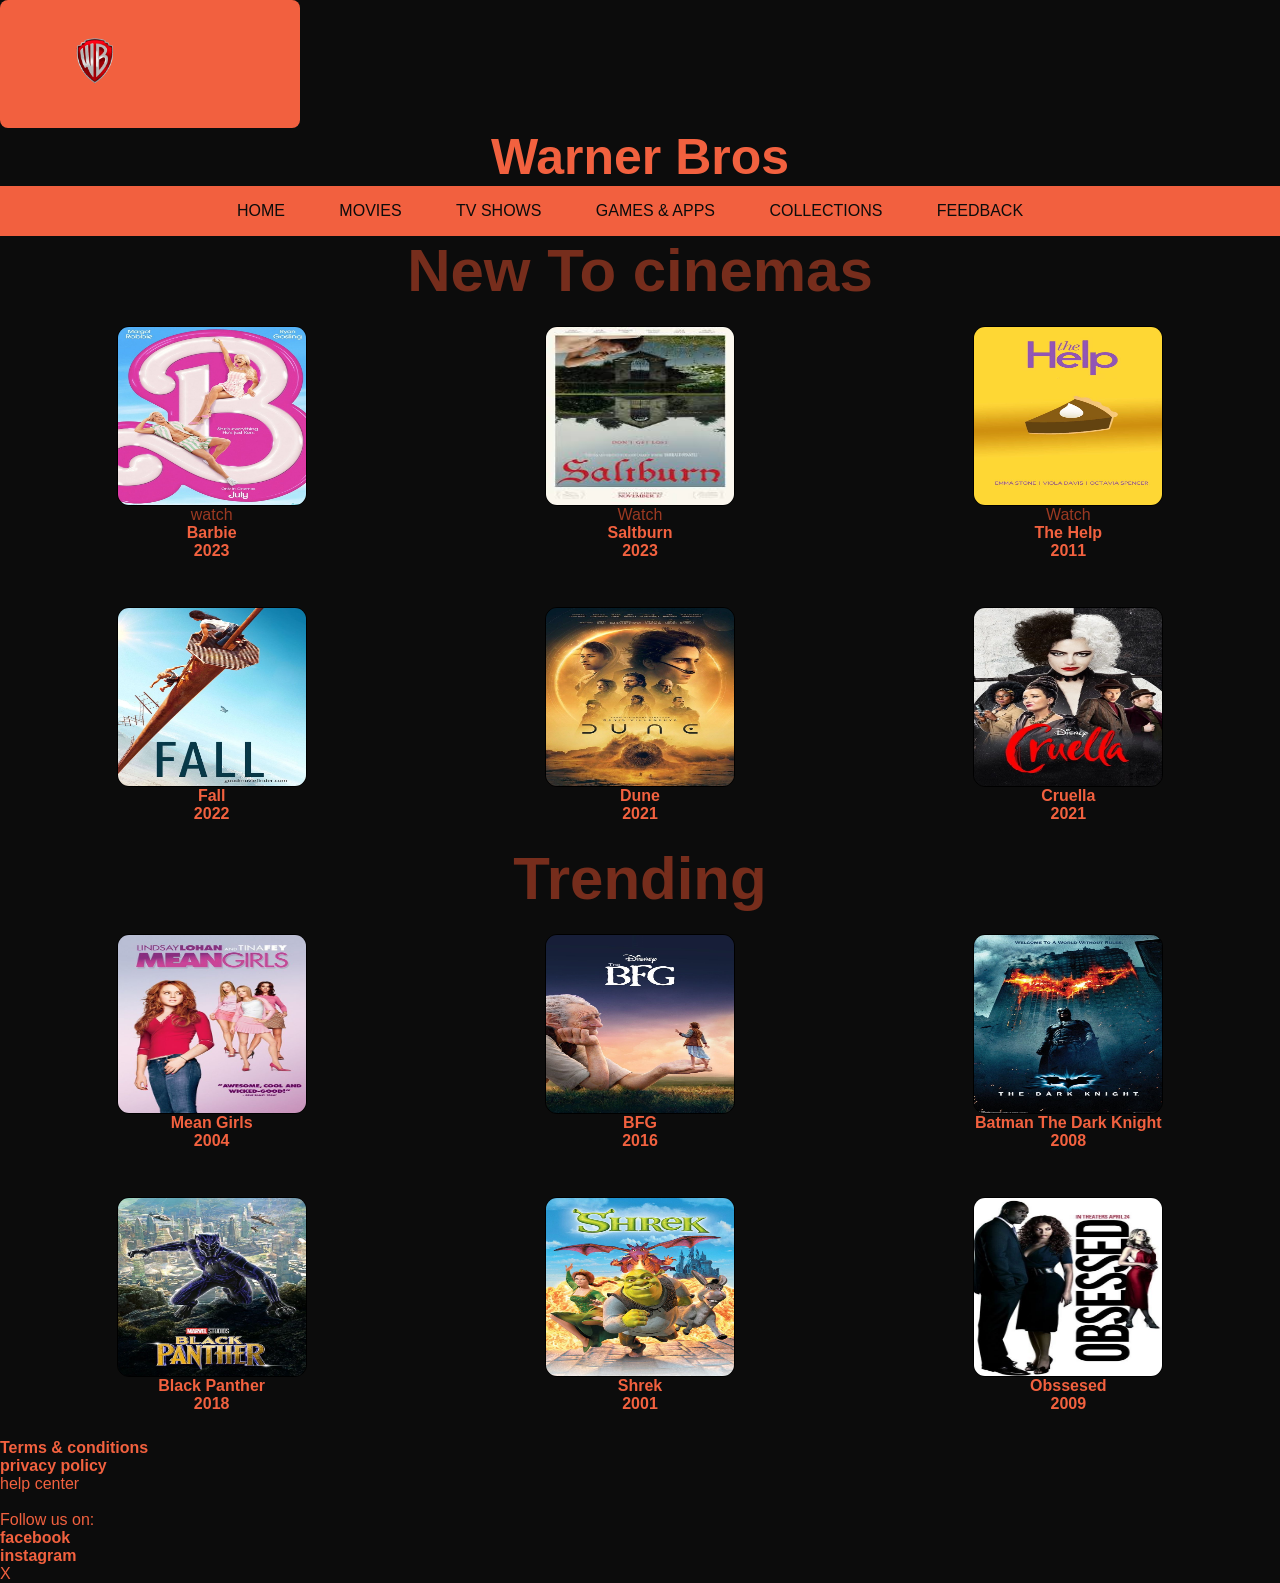
<file: index.html>
<!DOCTYPE html>
<html lang="en">
<head>
    <meta charset="UTF-8">
    <meta name="viewport" content="width=device-width, initial-scale=1.0">
    <title>Warner Bros</title>
    <link rel="stylesheet" href="style.css">
    <div class="container"><img src="logo.png" alt=""></div>

    <link rel="stylesheet" href="style.css">
    <link rel="stylesheet" href="movies.html">
    <link rel="stylesheet" href="TV Shows.html">
    <link rel="stylesheet" href="Collections.html">
    <link rel="stylesheet" href="Games & Apps.html">
    <link rel="stylesheet" href="feedback.html">
    
    <h1>Warner Bros</h1>
</head>

<body>
    
            <nav class="navbar">

                <ul>
                    <li><a class="home-link" href="index.html">Home</a></li>
                    <li><a href="movies.html">Movies</a></li>
                    <li><a href="TV Shows.html">TV Shows</a></li>
                    <li><a href="Games & Apps.html">Games & Apps</a></li>
                    <li><a href="collections.html">Collections</a></li>
                    <li><a href="feedback.html">Feedback</a></li>
                    <div class="topnav">
                    
                      </div>
                    </ul>
                 
            </nav>
    </nav>

        
            <h3>New To cinemas</h3>


    <div class="grid-container">
        <div class="item"> <img src="Barbie.jpeg" alt="item1">
            <a href="https://youtu.be/pBk4NYhWNMM?si=i7tSOVwApEMi_HCJ">watch</a>
        <p>Barbie</p>
        <p>2023</p>
        </div>
        <div class="item"><img src="saltburn.jpg" alt="item 2">
            <a href="https://youtu.be/lALMdJf6UUE?si=izhAtNOQgy4QYSl4">Watch</a>
        <p>Saltburn</p>
        <p>2023</p>
        </div>
        <div class="item"><img src="The Help.jpeg" alt="item 3">
            <a href="https://youtu.be/aT9eWGjLv6s?si=ZCyRlEGgyOQJ1Fo5">Watch</a>
        <p>The Help</p>
        <P>2011 </P>
        </div>
        <div class="item"><img src="Fall.jpeg" alt="item4">
        <p>Fall</p>
        <p>2022</p>
        </div>
        <div class="item"><img src="Dune.jpeg" alt="item 5">
        <p>Dune</p>
        <p>2021</p>
        </div>
        <div class="item"><img src="Cruella.jpeg" alt="item 6">
        <p>Cruella</p>
        <p>2021</p>
        </div>
        </div>
        

    <div class="text-container">
        <h3>Trending</h3>
    </div>
    
    <div class="grid-container"</div>
        <div class="item"> <img src="Mean Girls.jpeg" alt="item1">
        <p>Mean Girls</p>
        <p>2004</p>
        </div>
        <div class="item"><img src="BFG.jpeg" alt="item 2">
        <p>BFG</p>
        <p>2016</p>
        </div>
        <div class="item"><img src="Batman.jpeg" alt="item 3">
        <p>Batman The Dark Knight</p>
        <P>2008 </P>
        </div>
        <div class="item"><img src="Black Panther.jpeg" alt="item4">
        <p>Black Panther</p>
        <p>2018</p>
        </div>
        <div class="item"><img src="Shrek.jpeg" alt="item 5">
        <p>Shrek</p>
        <p>2001</p>
        </div>
        <div class="item"><img src="Obssesed.jpeg" alt="otem 6">
            <p> Obssesed</p>
            <p>2009</p>
        </div>

        <footer style="width: 100%;">
            <div class="btn" >
                  <a href="https://www.wbdprivacy.com/policycenter/b2c/en-eme/" style="color: #f2613f ; align-items: center;"><p>Terms & conditions</p></a>
                  <a href="https://www.wbdprivacy.com" style="color: #f2613f; align-items: center;"><p>privacy policy</p></a>
                  <a href="" style="color: #f2613f; align-items: center;"> help center</a>
            </div>
            <br style="color: lightslategray;">
            <div class="social media" style="color: #f2613f; align-items: center;"> Follow us on:
<a href="https://www.google.com/url?sa=t&rct=j&q=&esrc=s&source=web&cd=&cad=rja&uact=8&ved=2ahUKEwjrj6jpjoWGAxVBgP0HHc9TAMUQFnoECBAQAQ&url=https%3A%2F%2Fwww.facebook.com%2FWarnerBrosPicturesLatinoamerica%2F&usg=AOvVaw3shBjLH7nqwBtrXY-Ae-P9&opi=89978449" style="color: #f2613f; align-items: center;"><p>facebook</p></a>
<a href="https://www.google.com/url?sa=t&rct=j&q=&esrc=s&source=web&cd=&cad=rja&uact=8&ved=2ahUKEwj29cvGlYWGAxU4gf0HHacQCMwQFnoECA4QAQ&url=https%3A%2F%2Fwww.instagram.com%2Fwbpictures%2F&usg=AOvVaw3rF8lFg7tAyJexjXTu7B0i&opi=89978449" style="color: #f2613f; align-items: center;"><p>instagram</p></a>
<a href=https://www.google.com/url?sa=t&rct=j&q=&esrc=s&source=web&cd=&cad=rja&uact=8&ved=2ahUKEwil4sqSloWGAxVs9bsIHWOtCc0QFnoECBAQAQ&url=https%3A%2F%2Ftwitter.com%2Fwbpictures&usg=AOvVaw0EN2awBS__8X3K7dKu_oXT&opi=89978449"" style="color: #f2613f; align-items: center;">X</a>
            </div>
        </footer>

        
</body>
</html>
</file>
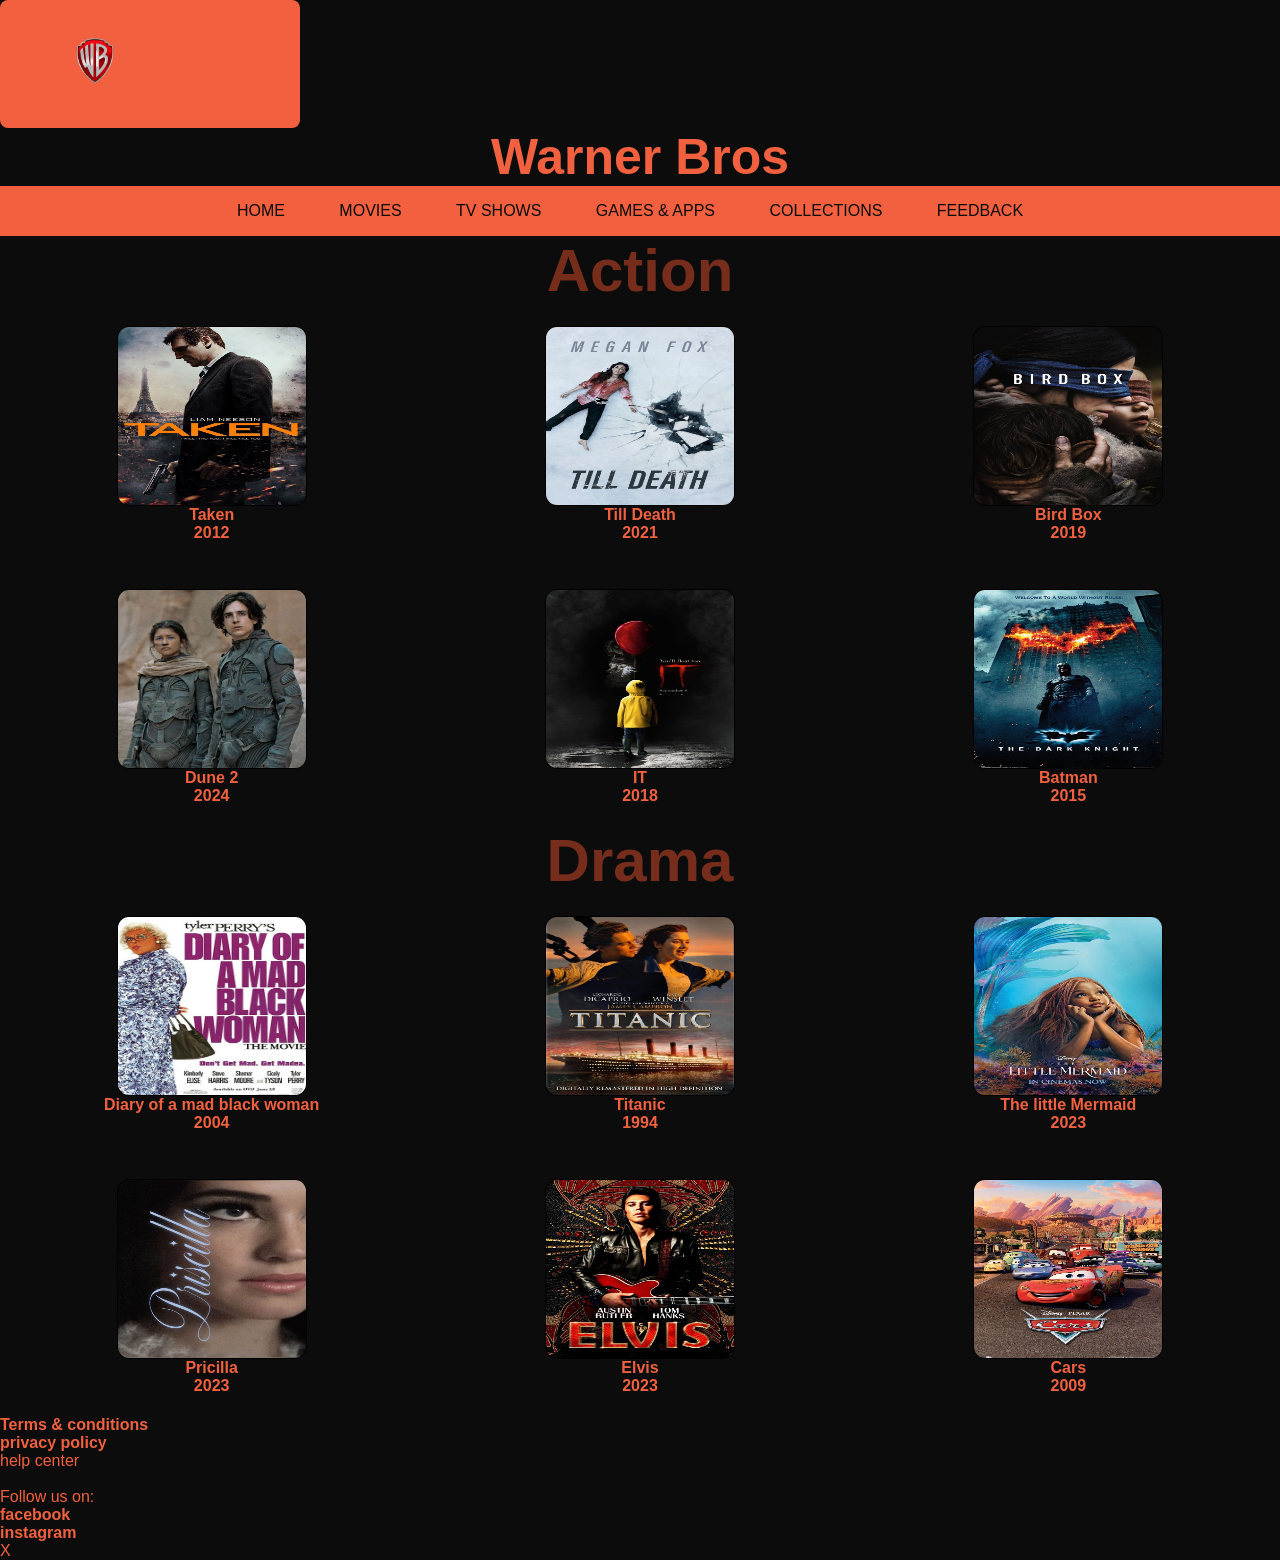
<file: Collections.html>
<!DOCTYPE html>
<html lang="en">
<head>
    <meta charset="UTF-8">
    <meta name="viewport" content="width=device-width, initial-scale=1.0">
    <title>Collections</title>
    <link rel="stylesheet" href="style.css">
    <link rel="stylesheet" href="index.html">
    <link rel="stylesheet" href="Games & Apps.html">
    <link rel="stylesheet" href="feedback.html">
    <link rel="stylesheet" href="movies.html">
    <link rel="stylesheet" href="TV Shows.html">

    <div class="container"><img src="logo.png" alt=""></div>

    <h1>Warner Bros</h1>
    <nav class="navbar">
        <ul>
            <li><a href="index.html">Home</a></li>
            <li><a href="movies.html">Movies</a></li>
            <li><a href="TV Shows.html">TV Shows</a></li>
            <li><a href="Games & Apps.html">Games & Apps</a></li>
            <li><a href="collections.html">Collections</a></li>
            <li><a href="feedback.html">Feedback</a></li>
            <div class="topnav">
                
              </div>
            </ul>
    </nav>

</head>
<body>
    <h3>
        Action
    </h3>
    <div class="grid-container"

    <div class="grid-container">
        <div class="item"> <img src="Taken.jpeg" alt="item1">
        <p>Taken</p>
        <p>2012</p>
        </div>
        <div class="item"><img src="Till Death.jpeg" alt="item 2">
        <p>Till Death</p>
        <p>2021</p>
        </div>
        <div class="item"><img src="Bird Box.jpeg" alt="item 3">
        <p>Bird Box</p>
        <P>2019</P>
        </div>
        <div class="item"><img src="Dune 2.jpeg" alt="item4">
        <p>Dune 2</p>
        <p>2024</p>
        </div>
        <div class="item"><img src="IT.jpeg" alt="item 5">
        <p>IT</p>
        <p>2018</p>
        </div>
        <div class="item"><img src="Batman.jpeg" alt="item 6">
        <p>Batman</p>
        <p>2015</p>
        </div>
</div>


        <h3>
            Drama
        </h3>
        
        <div class="grid-container">
            <div class="item"> <img src="Diary of a mad black woman.jpeg" alt="item1">
            <p>Diary of a mad black woman</p>
            <p>2004</p>
            </div>
            <div class="item"><img src="Titanic.jpeg" alt="item 2">
            <p>Titanic</p>
            <p>1994</p>
            </div>
            <div class="item"><img src="The little Mermaid.jpeg" alt="item 3">
            <p>The little Mermaid</p>
            <P>2023</P>
            </div>
            <div class="item"><img src="pricilla.jpeg" alt="item4">
            <p>Pricilla</p>
            <p>2023</p>
            </div>
            <div class="item"><img src="Elvis.jpeg" alt="item 5">
            <p>Elvis</p>
            <p>2023</p>
            </div>
            <div class="item"><img src="Cars.jpeg"  alt="item 6">
            <p>Cars</p>
            <p>2009</p>
            </div>
    </div>
    
    <footer style="width: 100%;">
        <div class="btn" >
              <a href="https://www.wbdprivacy.com/policycenter/b2c/en-eme/" style="color: #f2613f ; align-items: center;"><p>Terms & conditions</p></a>
              <a href="https://www.wbdprivacy.com" style="color: #f2613f; align-items: center;"><p>privacy policy</p></a>
              <a href="" style="color: #f2613f; align-items: center;"> help center</a>
        </div>
        <br style="color: lightslategray;">
        <div class="social media" style="color: #f2613f; align-items: center;"> Follow us on:
<a href="https://www.google.com/url?sa=t&rct=j&q=&esrc=s&source=web&cd=&cad=rja&uact=8&ved=2ahUKEwjrj6jpjoWGAxVBgP0HHc9TAMUQFnoECBAQAQ&url=https%3A%2F%2Fwww.facebook.com%2FWarnerBrosPicturesLatinoamerica%2F&usg=AOvVaw3shBjLH7nqwBtrXY-Ae-P9&opi=89978449" style="color: #f2613f; align-items: center;"><p>facebook</p></a>
<a href="https://www.google.com/url?sa=t&rct=j&q=&esrc=s&source=web&cd=&cad=rja&uact=8&ved=2ahUKEwj29cvGlYWGAxU4gf0HHacQCMwQFnoECA4QAQ&url=https%3A%2F%2Fwww.instagram.com%2Fwbpictures%2F&usg=AOvVaw3rF8lFg7tAyJexjXTu7B0i&opi=89978449" style="color: #f2613f; align-items: center;"><p>instagram</p></a>
<a href=https://www.google.com/url?sa=t&rct=j&q=&esrc=s&source=web&cd=&cad=rja&uact=8&ved=2ahUKEwil4sqSloWGAxVs9bsIHWOtCc0QFnoECBAQAQ&url=https%3A%2F%2Ftwitter.com%2Fwbpictures&usg=AOvVaw0EN2awBS__8X3K7dKu_oXT&opi=89978449"" style="color: #f2613f; align-items: center;">X</a>
        </div>
    </footer>


</body>
</html>
</file>
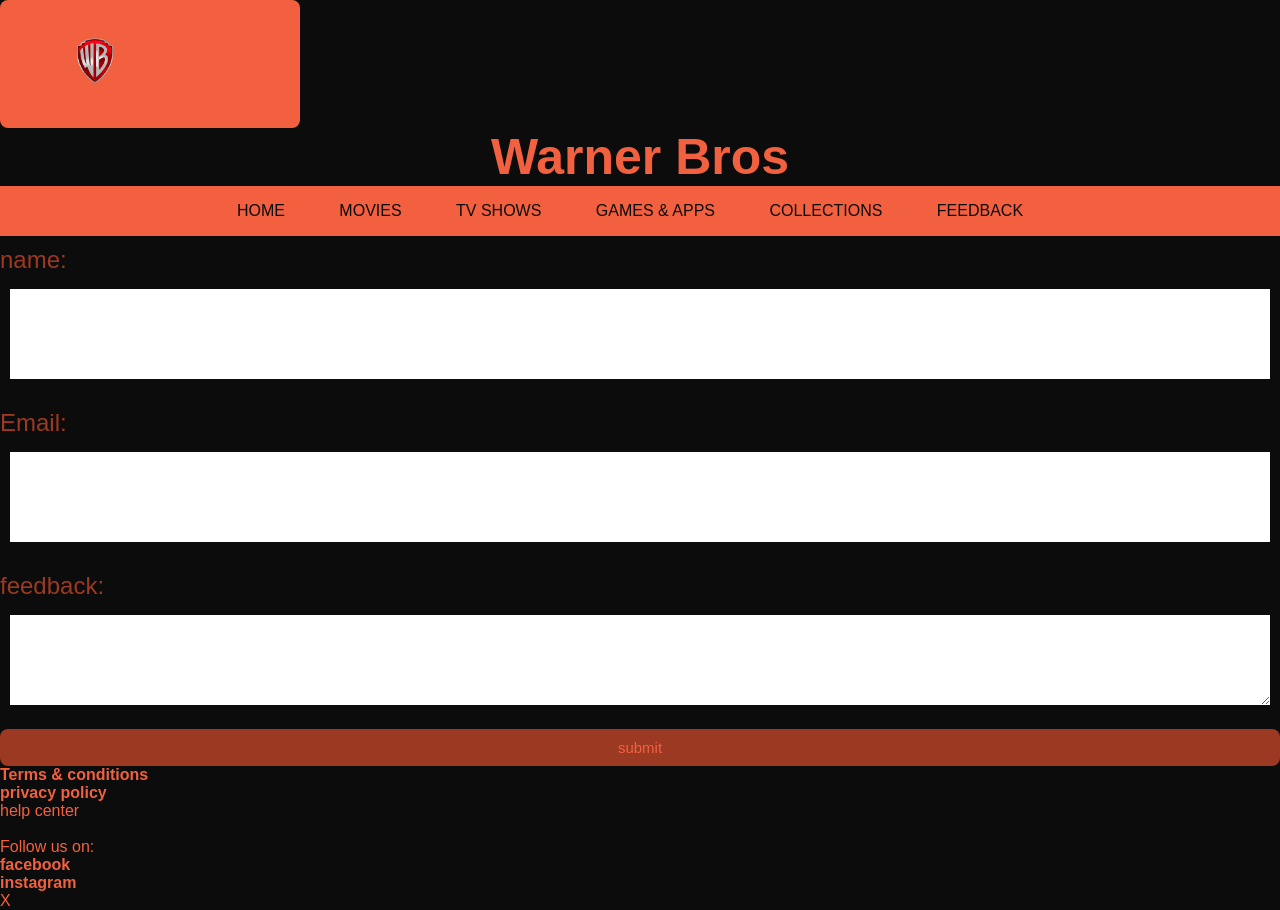
<file: feedback.html>
<!DOCTYPE html>
<html lang="en">
<head>
    <meta charset="UTF-8">
    <meta name="viewport" content="width=device-width, initial-scale=1.0">
    <title>Feedback</title>
    <link rel="stylesheet" href="style.css">
    <link rel="stylesheet" href="TV Shows.html">
    <link rel="stylesheet" href="Games & Apps.html">
    <link rel="stylesheet" href="index.html">
    <link rel="stylesheet" href="movies.html">
    <link rel="stylesheet" href="Collections.html">

    <div class="container"><img src="logo.png" alt=""></div>
    <h1>Warner Bros</h1>

</head>
<body>
 
    <nav class="navbar">
        <ul>
            <li><a href="index.html">Home</a></li>
            <li><a href="movies.html">Movies</a></li>
            <li><a href="TV Shows.html">TV Shows</a></li>
            <li><a href="Games & Apps.html">Games & Apps</a></li>
            <li><a href="collections.html">Collections</a></li>
            <li><a href="feedback.html">Feedback</a></li>
            <div class="topnav">
                
              </div>
        </ul>
    </nav>
 

    <div class="container>
<h1>Feedback form</h1>
<form id="feedback form">
    <label for="name">name:</label>
    <input type="text" id="name" name="name"required>
    <label for="Email">Email:</label>
    <input type="email" id="email" name="email" required>
    <label for="feedback">feedback:</label>
    <textarea id="feedback" name="feedback" rows="4" required></textarea>
    <button type="submit">submit</button>
</form>
    <div id="thankyoumessage" class="hidden">
        <h2>Thank you for your Feedback!!</h2>
    </div>
    </div>
    <script src="script.js"></script>

    <footer style="width: 100%;">
        <div class="btn" >
              <a href="https://www.wbdprivacy.com/policycenter/b2c/en-eme/" style="color: #f2613f ; align-items: center;"><p>Terms & conditions</p></a>
              <a href="https://www.wbdprivacy.com" style="color: #f2613f; align-items: center;"><p>privacy policy</p></a>
              <a href="" style="color: #f2613f; align-items: center;"> help center</a>
        </div>
        <br style="color: lightslategray;">
        <div class="social media" style="color: #f2613f; align-items: center;"> Follow us on:
<a href="https://www.google.com/url?sa=t&rct=j&q=&esrc=s&source=web&cd=&cad=rja&uact=8&ved=2ahUKEwjrj6jpjoWGAxVBgP0HHc9TAMUQFnoECBAQAQ&url=https%3A%2F%2Fwww.facebook.com%2FWarnerBrosPicturesLatinoamerica%2F&usg=AOvVaw3shBjLH7nqwBtrXY-Ae-P9&opi=89978449" style="color: #f2613f; align-items: center;"><p>facebook</p></a>
<a href="https://www.google.com/url?sa=t&rct=j&q=&esrc=s&source=web&cd=&cad=rja&uact=8&ved=2ahUKEwj29cvGlYWGAxU4gf0HHacQCMwQFnoECA4QAQ&url=https%3A%2F%2Fwww.instagram.com%2Fwbpictures%2F&usg=AOvVaw3rF8lFg7tAyJexjXTu7B0i&opi=89978449" style="color: #f2613f; align-items: center;"><p>instagram</p></a>
<a href=https://www.google.com/url?sa=t&rct=j&q=&esrc=s&source=web&cd=&cad=rja&uact=8&ved=2ahUKEwil4sqSloWGAxVs9bsIHWOtCc0QFnoECBAQAQ&url=https%3A%2F%2Ftwitter.com%2Fwbpictures&usg=AOvVaw0EN2awBS__8X3K7dKu_oXT&opi=89978449"" style="color: #f2613f; align-items: center;">X</a>
        </div>
    </footer>


</body>
</html>
</file>
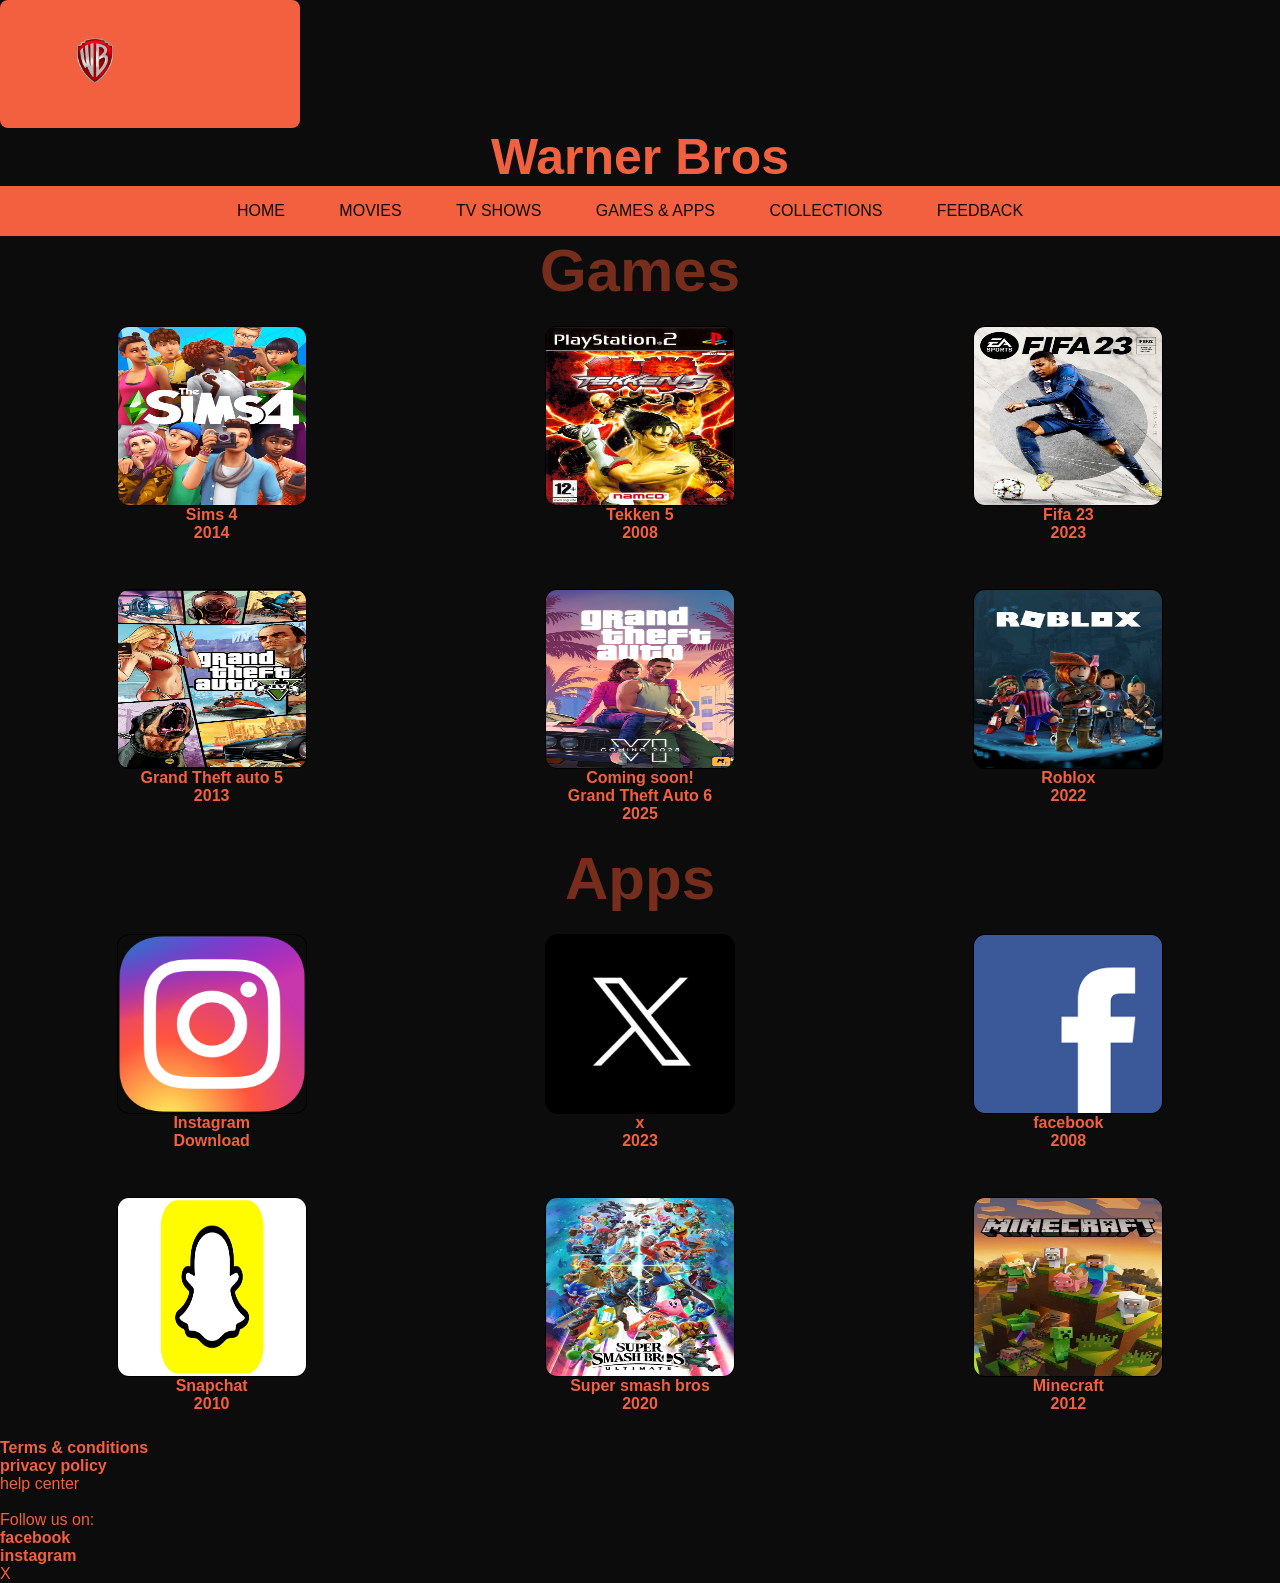
<file: Games & Apps.html>
<!DOCTYPE html>
<html lang="en">
<head>
    <meta charset="UTF-8">
    <meta name="viewport" content="width=device-width, initial-scale=1.0">
    <title>Games & Apps</title>
    <div class="container"><img src="logo.png" alt=""></div>
    
    <h1>Warner Bros</h1>
</head>
<link rel="stylesheet" href="style.css">
<link rel="stylesheet" href="index.html">
<link rel="stylesheet" href="feedback.html">
<link rel="stylesheet" href="Collections.html">
<link rel="stylesheet" href="movies.html">
<link rel="stylesheet" href="TV Shows.html">
<body>
    
    <nav class="navbar">
        <ul>
            <li><a href="index.html">Home</a></li>
            <li><a href="movies.html">Movies</a></li>
            <li><a href="TV Shows.html">TV Shows</a></li>
            <li><a href="Games & Apps.html">Games & Apps</a></li>
            <li><a href="collections.html">Collections</a></li>
            <li><a href="feedback.html">Feedback</a></li>
            <div class="topnav">
                
              </div>
        </ul>
    </nav>

        
            <h3>Games</h3>


    <div class="grid-container">
        <div class="item"> <img src="Sims 4.jpeg" alt="item1">
        <p>Sims 4</p>
        <p>2014</p>
        </div>
        <div class="item"><img src="Tekken 5.jpeg" alt="item 2">
        <p>Tekken 5</p>
        <p>2008</p>
        </div>
        <div class="item"><img src="Fifa 23.jpeg" alt="item 3">
        <p>Fifa 23</p>
        <P>2023 </P>
        </div>
        <div class="item"><img src="Grand Theft Auto 5.jpeg" alt="item4">
        <p>Grand Theft auto 5</p>
        <p>2013</p>
        </div>
        <div class="item"><img src="Grand Theft Auto 6.jpeg" alt="item 5">
            <p>Coming soon!</p>
        <p>Grand Theft Auto 6</p>
        <p>2025</p>
        </div>
        <div class="item"><img src="Roblox.jpeg" alt="item 6">
        <p>Roblox</p>
        <p>2022</p>
        </div>
        </div>
        

    <div class="text-container">
        <h3>Apps</h3>
    </div>
    
    <div class="grid-container"</div>
        <div class="item"> <img src="Instagram logo.webp" alt="item1">
        <p>Instagram</p>
        <p>Download</p>
        </div>
        <div class="item"><img src="x-logo.webp" alt="item 2">
        <p>x</p>
        <p>2023</p>
        </div>
        <div class="item"><img src="facebook logo.png" alt="item 3">
        <p>facebook</p>
        <P>2008 </P>
        </div>
        <div class="item"><img src="Snapchat-logo.jpg" alt="item4">
        <p>Snapchat</p>
        <p>2010</p>
        </div>
        <div class="item"><img src="Super smash Bros.jpeg" alt="item 5">
        <p>Super smash bros</p>
        <p>2020</p>
        </div>
        <div class="item"><img src="Minecraft.jpeg" alt="otem 6">
            <p> Minecraft</p>
            <p>2012</p>
        </div>

        <footer style="width: 100%;">
            <div class="btn" >
                  <a href="https://www.wbdprivacy.com/policycenter/b2c/en-eme/" style="color: #f2613f ; align-items: center;"><p>Terms & conditions</p></a>
                  <a href="https://www.wbdprivacy.com" style="color: #f2613f; align-items: center;"><p>privacy policy</p></a>
                  <a href="" style="color: #f2613f; align-items: center;"> help center</a>
            </div>
            <br style="color: lightslategray;">
            <div class="social media" style="color: #f2613f; align-items: center;"> Follow us on:
<a href="https://www.google.com/url?sa=t&rct=j&q=&esrc=s&source=web&cd=&cad=rja&uact=8&ved=2ahUKEwjrj6jpjoWGAxVBgP0HHc9TAMUQFnoECBAQAQ&url=https%3A%2F%2Fwww.facebook.com%2FWarnerBrosPicturesLatinoamerica%2F&usg=AOvVaw3shBjLH7nqwBtrXY-Ae-P9&opi=89978449" style="color: #f2613f; align-items: center;"><p>facebook</p></a>
<a href="https://www.google.com/url?sa=t&rct=j&q=&esrc=s&source=web&cd=&cad=rja&uact=8&ved=2ahUKEwj29cvGlYWGAxU4gf0HHacQCMwQFnoECA4QAQ&url=https%3A%2F%2Fwww.instagram.com%2Fwbpictures%2F&usg=AOvVaw3rF8lFg7tAyJexjXTu7B0i&opi=89978449" style="color: #f2613f; align-items: center;"><p>instagram</p></a>
<a href=https://www.google.com/url?sa=t&rct=j&q=&esrc=s&source=web&cd=&cad=rja&uact=8&ved=2ahUKEwil4sqSloWGAxVs9bsIHWOtCc0QFnoECBAQAQ&url=https%3A%2F%2Ftwitter.com%2Fwbpictures&usg=AOvVaw0EN2awBS__8X3K7dKu_oXT&opi=89978449"" style="color: #f2613f; align-items: center;">X</a>
            </div>
        </footer>


</body>
</html>
</file>
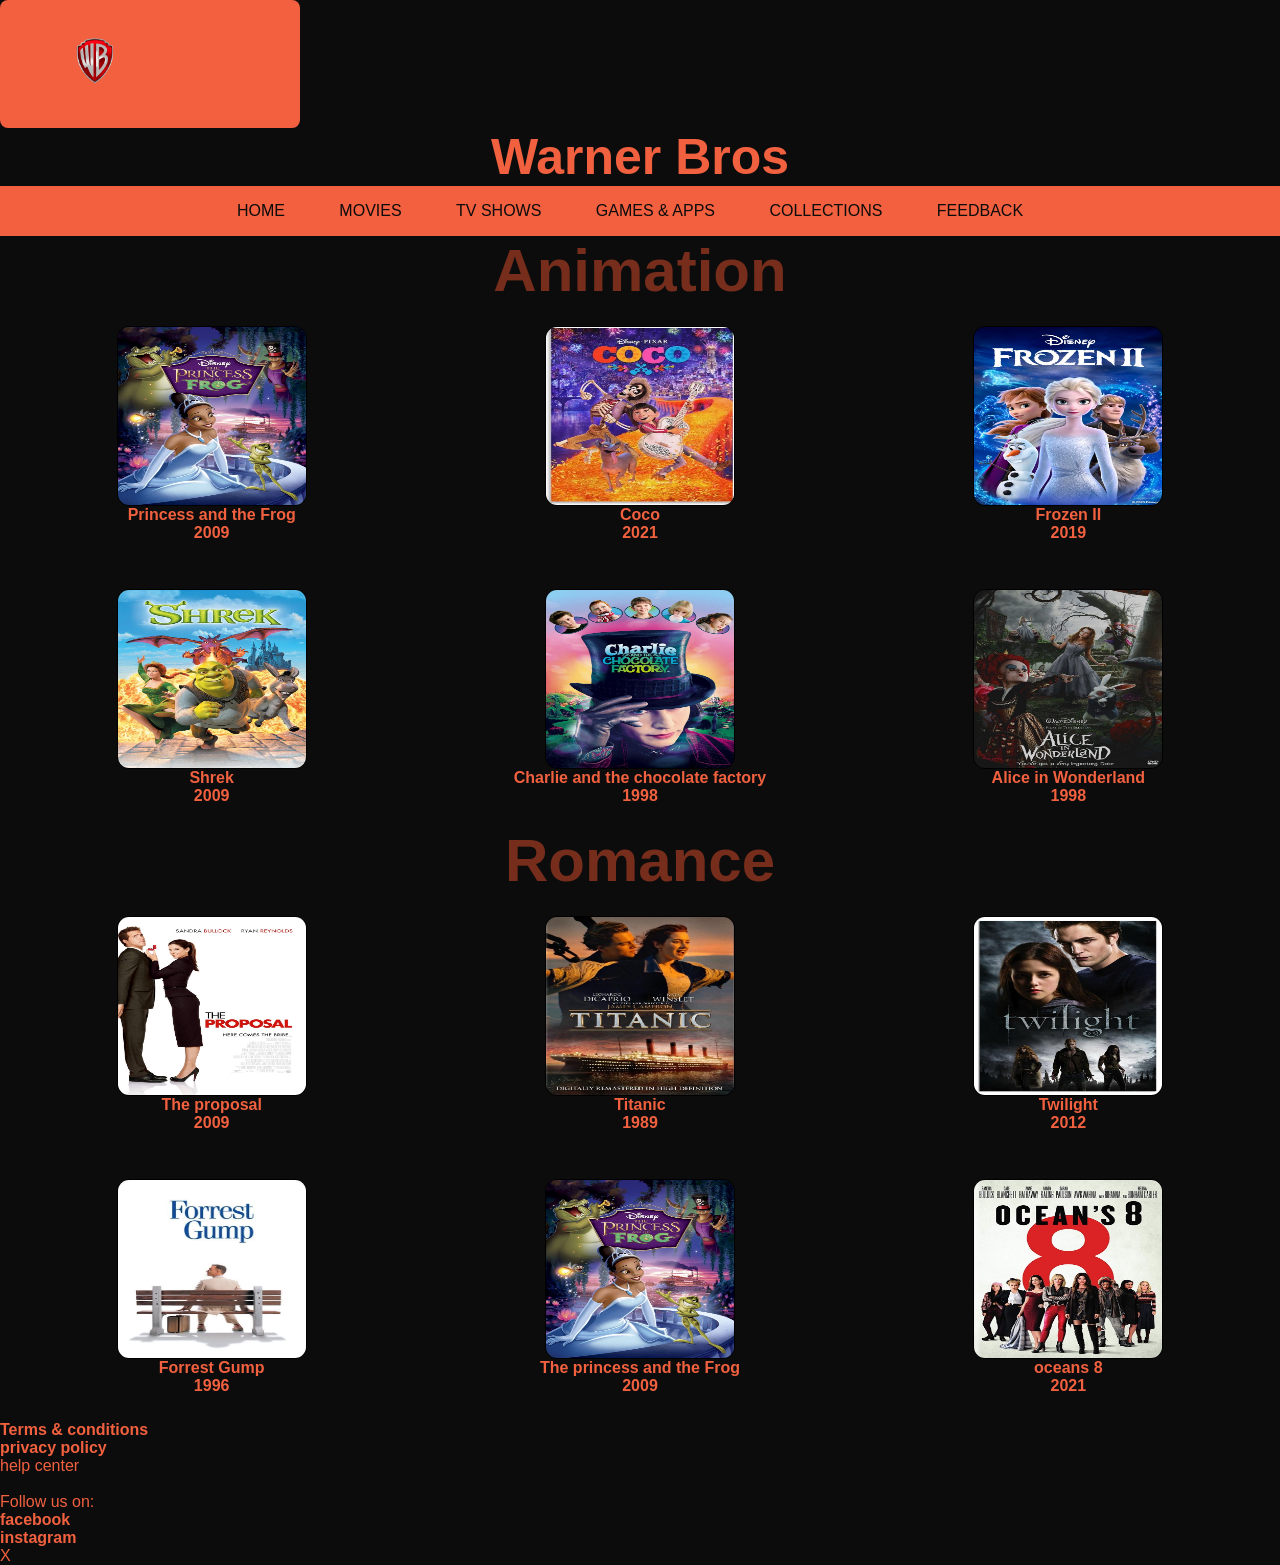
<file: movies.html>
<!DOCTYPE html>
<html lang="en">
<head>
    <meta charset="UTF-8">
    <meta name="viewport" content="width=device-width, initial-scale=1.0">
    <title>Movies</title>

    <link rel="stylesheet" href="style.css">
    <link rel="stylesheet" href="TV Shows.html">
    <link rel="stylesheet" href="Collections.html">
    <link rel="stylesheet" href="feedback.html">
    <link rel="stylesheet" href="index.html">

    <div class="container"><img src="logo.png" alt=""></div>

    <h1>Warner Bros</h1>
    
</head>
<body>
    
    <nav class="navbar">
        <ul>
            <li><a href="index.html">Home</a></li>
            <li><a href="movies.html">Movies</a></li>
            <li><a href="TV Shows.html">TV Shows</a></li>
            <li><a href="Games & Apps.html">Games & Apps</a></li>
            <li><a href="collections.html">Collections</a></li>
            <li><a href="feedback.html">Feedback</a></li>
            <div class="topnav">
            
              </div>
            </ul>
    </nav>
</nav>

    <h3>
        Animation
    </h3>
    <div class="grid-container">
        <div class="item"> <img src="The Princess and the Frog.jpeg" alt="item1">
        <p>Princess and the Frog</p>
        <p>2009</p>
        </div>
        <div class="item"><img src="coco.jpg" alt="item 2">
        <p>Coco</p>
        <p>2021</p>
        </div>
        <div class="item"><img src="Frozen II.jpeg" alt="item 3">
        <p>Frozen II</p>
        <P>2019</P>
        </div>
        <div class="item"><img src="Shrek.jpeg" alt="item4">
        <p>Shrek</p>
        <p>2009</p>
        </div>
        <div class="item"><img src="Charlie and the chocolate factory.jpeg" alt="item 5">
        <p>Charlie and the chocolate factory</p>
        <p>1998</p>
        </div>
        <div class="item"><img src="Alice in Wonderland.jpeg" alt="item 6">
        <p>Alice in Wonderland</p>
        <p>1998</p>
        </div>
</div>
        <h3>
            Romance
        </h3>
        <div class="grid-container"</div>
            <div class="item"> <img src="The Proposal.jpeg" alt="item1">
            <p>The proposal</p>
            <p>2009</p>
            </div>
            <div class="item"><img src="Titanic.jpeg" alt="item 2">
            <p>Titanic</p>
            <p>1989</p>
            </div>
            <div class="item"><img src="Twilight.jpeg" alt="item 3">
            <p>Twilight</p>
            <P>2012 </P>
            </div>
            <div class="item"><img src="Forrest Gump.jpeg" alt="item4">
            <p>Forrest Gump</p>
            <p>1996</p>
            </div>
            <div class="item"><img src="The Princess and the Frog.jpeg" alt="item 5">
            <p>The princess and the Frog</p>
            <p>2009</p>
            </div>
            <div class="item"><img src="Ocean's 8.jpeg" alt="item 6">
            <p>oceans 8</p>
            <p>2021</p>
            </div>

            <footer>
                <div class="btn" >
                      <a href="https://www.wbdprivacy.com/policycenter/b2c/en-eme/" style="color: #f2613f ; align-items: center;"><p>Terms & conditions</p></a>
                      <a href="https://www.wbdprivacy.com" style="color: #f2613f; align-items: center;"><p>privacy policy</p></a>
                      <a href="" style="color: #f2613f; align-items: center;"> help center</a>
                </div>
                <br style="color: lightslategray;">
                <div class="social media" style="color: #f2613f; align-items: center;"> Follow us on:
    <a href="https://www.google.com/url?sa=t&rct=j&q=&esrc=s&source=web&cd=&cad=rja&uact=8&ved=2ahUKEwjrj6jpjoWGAxVBgP0HHc9TAMUQFnoECBAQAQ&url=https%3A%2F%2Fwww.facebook.com%2FWarnerBrosPicturesLatinoamerica%2F&usg=AOvVaw3shBjLH7nqwBtrXY-Ae-P9&opi=89978449" style="color: #f2613f; align-items: center;"><p>facebook</p></a>
    <a href="https://www.google.com/url?sa=t&rct=j&q=&esrc=s&source=web&cd=&cad=rja&uact=8&ved=2ahUKEwj29cvGlYWGAxU4gf0HHacQCMwQFnoECA4QAQ&url=https%3A%2F%2Fwww.instagram.com%2Fwbpictures%2F&usg=AOvVaw3rF8lFg7tAyJexjXTu7B0i&opi=89978449" style="color: #f2613f; align-items: center;"><p>instagram</p></a>
    <a href=https://www.google.com/url?sa=t&rct=j&q=&esrc=s&source=web&cd=&cad=rja&uact=8&ved=2ahUKEwil4sqSloWGAxVs9bsIHWOtCc0QFnoECBAQAQ&url=https%3A%2F%2Ftwitter.com%2Fwbpictures&usg=AOvVaw0EN2awBS__8X3K7dKu_oXT&opi=89978449"" style="color: #f2613f; align-items: center;">X</a>
                </div>
            </footer>
    

</body>
</html>
</file>
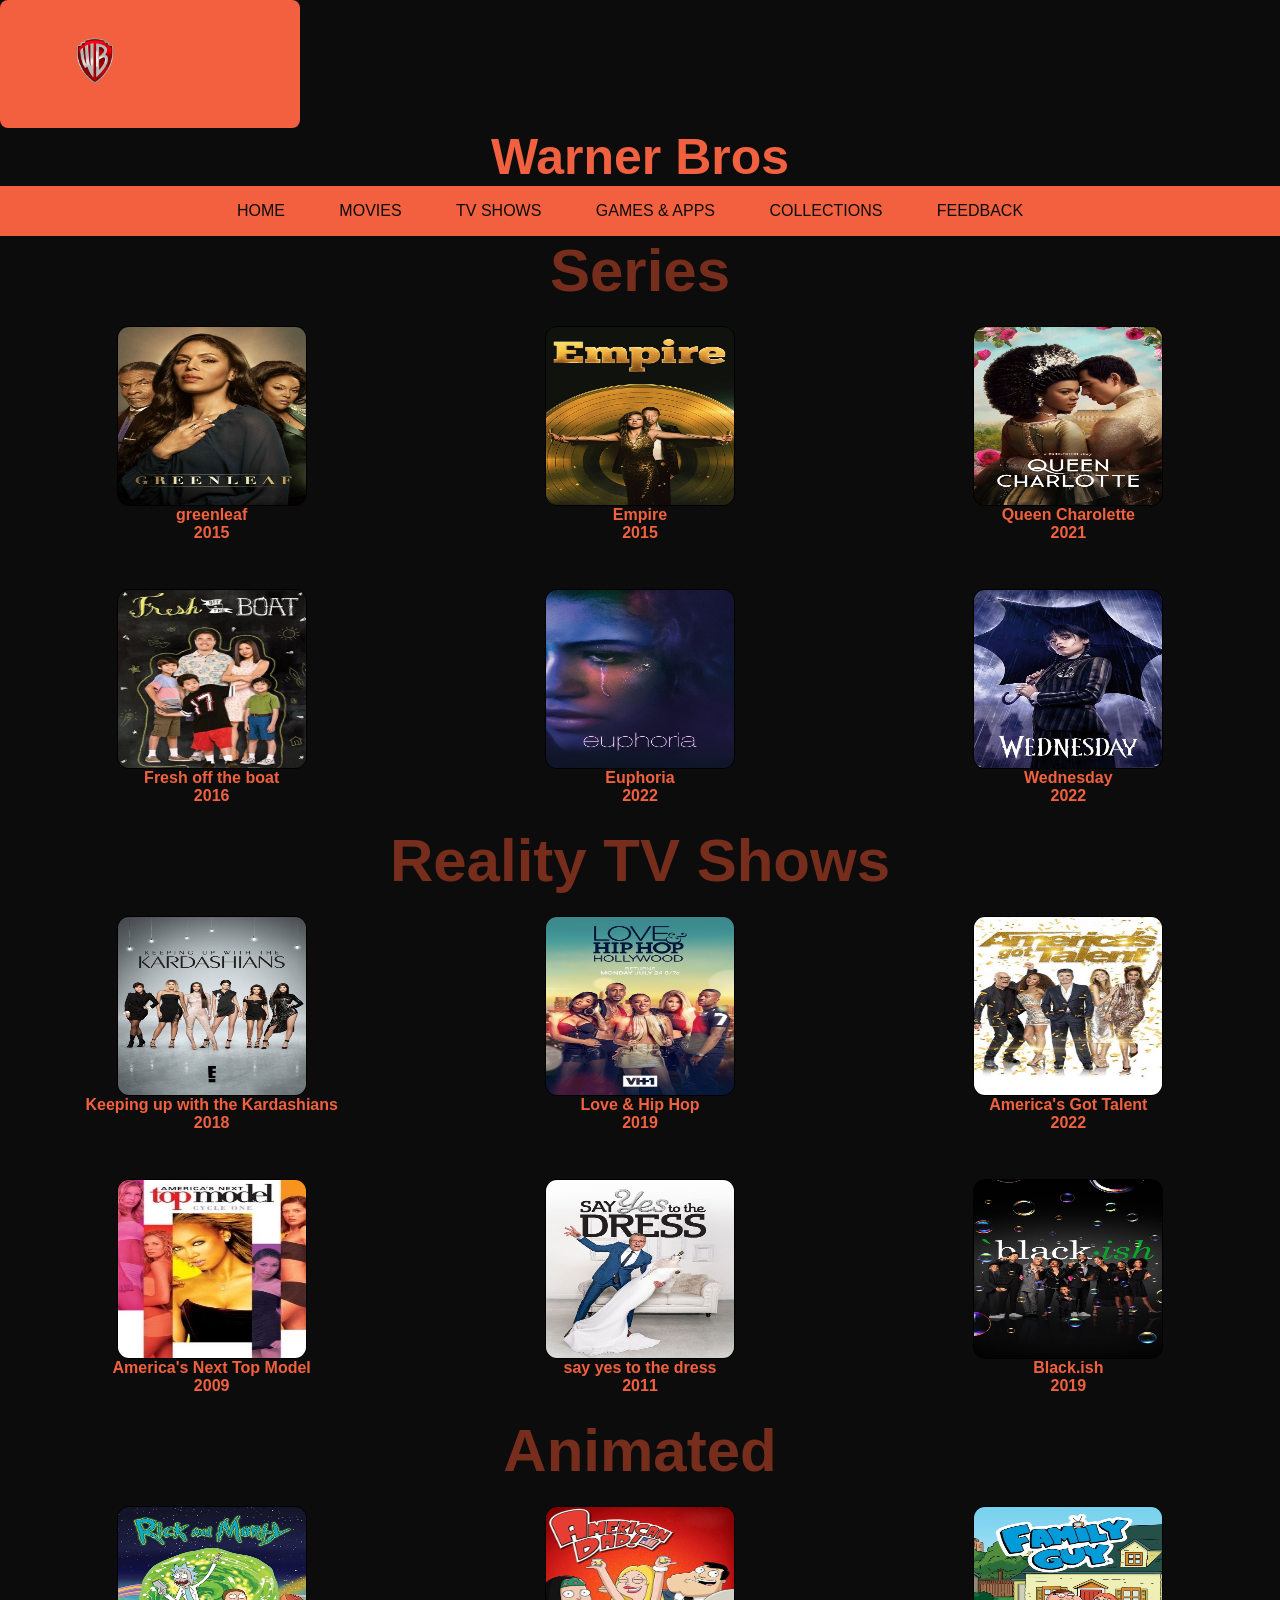
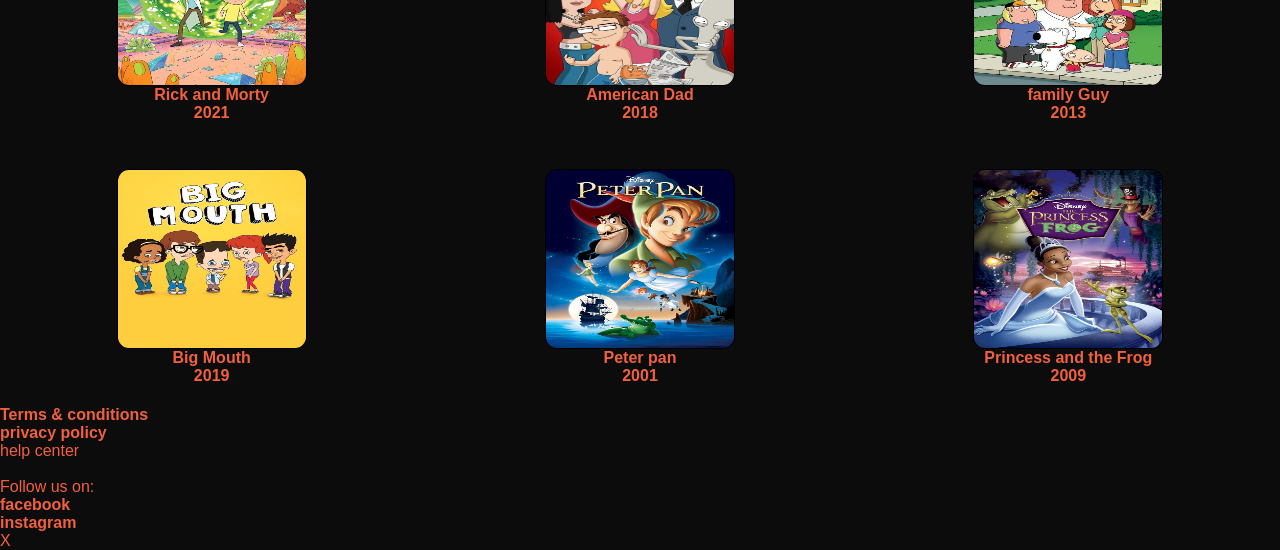
<file: TV Shows.html>
<!DOCTYPE html>
<html lang="en">
<head>
    <meta charset="UTF-8">
    <meta name="viewport" content="width=device-width, initial-scale=1.0">
    <title>TV Shows</title>
    <link rel="stylesheet" href="style.css">
    <link rel="stylesheet" href="index.html">
    <link rel="stylesheet" href="Collections.html">
    <link rel="stylesheet" href="feedback.html">
    <link rel="stylesheet" href="movies.html">
    <link rel="stylesheet" href="Games & Apps.html">

    <div class="container"><img src="logo.png" alt=""></div>

    <h1>Warner Bros</h1>
    <nav class="navbar">
        <ul>
            <li><a href="index.html">Home</a></li>
            <li><a href="movies.html">Movies</a></li>
            <li><a href="TV Shows.html">TV Shows</a></li>
            <li><a href="Games & Apps.html">Games & Apps</a></li>
            <li><a href="collections.html">Collections</a></li>
            <li><a href="feedback.html">Feedback</a></li>
            <div class="topnav">
                
              </div>
            </ul>
    </nav>
</head>
<body

</nav>
    
<div class="text-container">
    <h3> Series </h3>
</div>

<div class="grid-container">
    <div class="item"> <img src="greenleaf.jpeg" alt="item1">
    <p>greenleaf</p>
    <p>2015</p>
    </div>
    <div class="item"><img src="Empire.jpeg" alt="item 2">
    <p>Empire</p>
    <p>2015</p>
    </div>
    <div class="item"><img src="Queen Charolette.jpeg" alt="item 3">
    <p>Queen Charolette</p>
    <P>2021 </P>
    </div>
    <div class="item"><img src="Fresh off the boat.jpeg" alt="item4">
    <p>Fresh off the boat</p>
    <p>2016</p>
    </div>
    <div class="item"><img src="Euphoria.jpeg" alt="item 5">
    <p>Euphoria</p>
    <p>2022</p>
    </div>
    <div class="item"><img src="Wednesday.jpeg" alt="item 6">
    <p>Wednesday</p>
    <p>2022</p>
    </div>
    </div>

</nav>
    
<div class="text-container">
    <h3> Reality TV Shows</h3>
</div>

<div class="grid-container">
    <div class="item"> <img src="Keeping Up with the Kardashians.jpeg" alt="item1">
    <p>Keeping up with the Kardashians</p>
    <p>2018</p>
    </div>
    <div class="item"><img src="Love & Hip Hop.jpeg" alt="item 2">
    <p>Love & Hip Hop</p>
    <p>2019</p>
    </div>
    <div class="item"><img src="America's Got Talent.jpeg" alt="item 3">
    <p>America's Got Talent</p>
    <P>2022 </P>
    </div>
    <div class="item"><img src="America's Next Top Model.jpeg" alt="item4">
    <p>America's Next Top Model</p>
    <p>2009</p>
    </div>
    <div class="item"><img src="say Yes to the dress.jpeg" alt="item 5">
    <p>say yes to the dress</p>
    <p>2011</p>
    </div>
    <div class="item"><img src="Black.ish.jpeg" alt="item 6">
    <p>Black.ish</p>
    <p>2019</p>
    </div>
    </div>

</nav>
    
<div class="text-container">
    <h3> Animated </h3>
</div>

<div class="grid-container">
    <div class="item"> <img src="Rick and Morty.jpeg" alt="item1">
    <p>Rick and Morty</p>
    <p>2021</p>
    </div>
    <div class="item"><img src="American Dad.jpeg" alt="item 2">
    <p>American Dad</p>
    <p>2018</p>
    </div>
    <div class="item"><img src="family Guy.jpeg" alt="item 3">
    <p>family Guy</p>
    <P>2013 </P>
    </div>
    <div class="item"><img src="Big Mouth.jpeg" alt="item4">
    <p>Big Mouth</p>
    <p>2019</p>
    </div>
    <div class="item"><img src="Peter pan.jpeg" alt="item 5">
    <p>Peter pan</p>
    <p>2001</p>
    </div>
    <div class="item"><img src="The Princess and the Frog.jpeg" alt="item 6">
    <p>Princess and the Frog</p>
    <p>2009</p>
    </div>
    </div>

    <footer style="width: 100%;">
        <div class="btn" >
              <a href="https://www.wbdprivacy.com/policycenter/b2c/en-eme/" style="color: #f2613f ; align-items: center;"><p>Terms & conditions</p></a>
              <a href="https://www.wbdprivacy.com" style="color: #f2613f; align-items: center;"><p>privacy policy</p></a>
              <a href="" style="color: #f2613f; align-items: center;"> help center</a>
        </div>
        <br style="color: lightslategray;">
        <div class="social media" style="color: #f2613f; align-items: center;"> Follow us on:
<a href="https://www.google.com/url?sa=t&rct=j&q=&esrc=s&source=web&cd=&cad=rja&uact=8&ved=2ahUKEwjrj6jpjoWGAxVBgP0HHc9TAMUQFnoECBAQAQ&url=https%3A%2F%2Fwww.facebook.com%2FWarnerBrosPicturesLatinoamerica%2F&usg=AOvVaw3shBjLH7nqwBtrXY-Ae-P9&opi=89978449" style="color: #f2613f; align-items: center;"><p>facebook</p></a>
<a href="https://www.google.com/url?sa=t&rct=j&q=&esrc=s&source=web&cd=&cad=rja&uact=8&ved=2ahUKEwj29cvGlYWGAxU4gf0HHacQCMwQFnoECA4QAQ&url=https%3A%2F%2Fwww.instagram.com%2Fwbpictures%2F&usg=AOvVaw3rF8lFg7tAyJexjXTu7B0i&opi=89978449" style="color: #f2613f; align-items: center;"><p>instagram</p></a>
<a href=https://www.google.com/url?sa=t&rct=j&q=&esrc=s&source=web&cd=&cad=rja&uact=8&ved=2ahUKEwil4sqSloWGAxVs9bsIHWOtCc0QFnoECBAQAQ&url=https%3A%2F%2Ftwitter.com%2Fwbpictures&usg=AOvVaw0EN2awBS__8X3K7dKu_oXT&opi=89978449"" style="color: #f2613f; align-items: center;">X</a>
        </div>
    </footer>

        
</body>
</html>
</file>
<file: style.css>
*{
  margin: 0;
  font-family: 'Franklin Gothic Medium', 'Arial Narrow', Arial, sans-serif;
  box-sizing: border-box;
  padding: 0;
  list-style: none;
}

img{
  width: 150px;
  height: auto;
}
p{
  color: #f2613f;
  font-weight: bolder;
  align-items: center;
}
p:hover{
  color: firebrick;
}
h1{
    color: #f2613f;
    font-size: 60px;
    font-weight: bolder;
    text-align: center
}
.grid-container{
    display: grid;
    grid-template-columns: repeat(3, 1fr);
    gap: 5px;
    width: 90%
    margin:o
}
a{
  color: #9b3922;
  text-decoration: none;
}
.text-container{
  display: grid;
  grid-template-rows: repeat(1);
  align-items: center;
  width: 100%;
  text-align: center;
  margin: 0 auto 0 auto;
   
  
}

.item{
    padding: 20px;
    border: 1px solid #0c0c0c;
    background:#0c0c0c;
    display: flex;
    flex-direction: column;
    align-items: center;
}
.grid-container img{
    width: 190px;
    height: 180px;
    border-radius: 12px;
    border: thin solid black;
    cursor: pointer;
}
.grid-container img:hover{
    border: thick solid #f2613f;
    width: 198px;
    height: 188px;
    z-index: 200px;
}

h1{
    text-align:center;
 color: #f2613f;
 font-weight: bold;
 font-size: 50px;
 font-family: 'Franklin Gothic Medium', 'Arial Narrow', Arial, sans-serif;
 
}
h3{
  color:#9b3822be;
  font-family: 'Franklin Gothic Medium', 'Arial Narrow', Arial, sans-serif;
  font-size: 30px;
  text-align: center;
  font-size: 60px;
  
}

body{
    justify-content: center;
    align-items: center;
    min-height: 100vh;
    font-family: 'Franklin Gothic Medium', 'Arial Narrow', Arial, sans-serif;
    background-color:#0c0c0c;
}
nav{
  background-color: #f2603f;
  height: 80px;;
  width: 100%;
  display: flex;
  justify-content: center;
  align-items: center;
  min-width: none;
}


    .navbar ul{
    float: right;
    margin-right: 20px;
    }

    nav ul li{
      display: inline-block;
      line-height: 80px;
      margin: 0 5px;
    }

    nav ul li a{
      color: #9b3922;
      font-size: 17px;
      padding: 7px 13px;
      border-radius: 3px;
      text-transform: uppercase;
    }


    
    .navbar{
      height: 100%;
      width: 100%;
      padding: 0 30px;
      text-decoration: none;
      display: flex;
      align-items: center;
    }

    .navbar li{
      height: 50px;
    }
    

    

    .navbar a{
      height: 100%;
      padding:  0 20px;
      text-decoration: none;
      display: flex;
      align-items: center;
      color: #0c0c0c;
    }
    .navbar a:hover{
      background-color: #9b3922;
    }

  
 
  nav ul li a{
    font-size: 16px;
  }

  


body{
  justify-content: center;
  align-items: center;
}
.container{
  width: 360px;
  
  box-shadow: #f2613f;

}


.container{
  background: #f2603f;
  padding: 20px;
  border-radius: 8px;
  width: 300px;
}

label{
  display: block;
  margin: 10px 0 5px;
  color: #9b3922;
  font-size: 24px;
}
input,textarea{
  width: 100%;
  height: 110px;
  padding: 10px;
  margin-bottom: 10px;
  border: 10px solid #0c0c0c;
  border-radius: 4px;
}
button{
  width: 100%;
  padding: 10px;
  background: #9b3922;
  border: none;
  border-radius: 8px;
  color: #f2613f;
  font-size: 15px;
  cursor: pointer;
  
}
  button:hover{
    background: #0c0c0c;
  }
  .hidden{
    display: none;
  }
  #thankyoumessage{
    color: #9b3922;
  }
</file>
